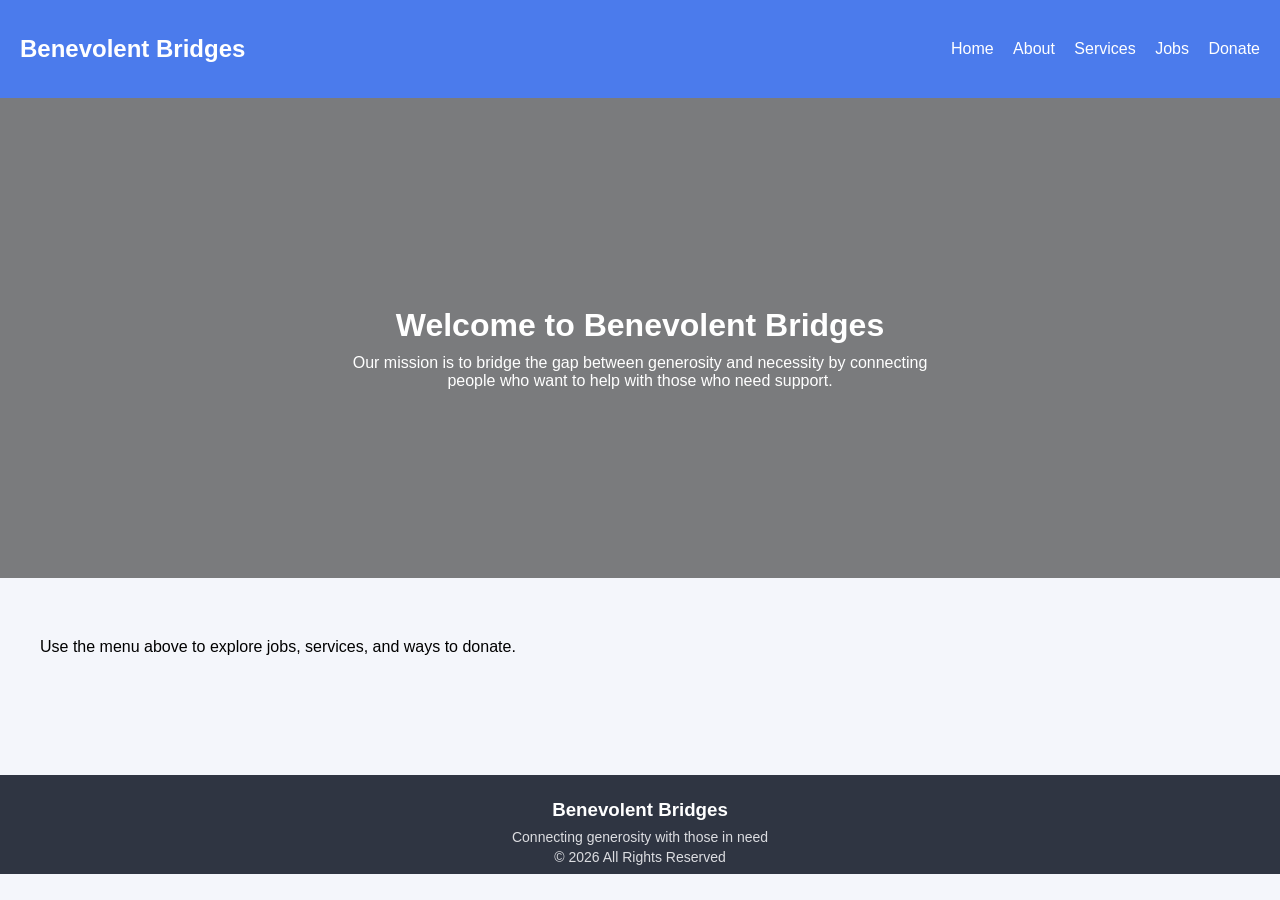
<file: index.html>
<!DOCTYPE html>
<html>
<head>
<meta charset="UTF-8">
<meta name="viewport" content="width=device-width, initial-scale=1.0">
    <title>Home | Benevolent Bridges</title>

    <!-- Link common CSS -->
    <link rel="stylesheet" href="css/style.css">
</head>

<body>

    <!-- HEADER -->
    <div class="header">
        <h2>Benevolent Bridges</h2>

        <div class="nav">
            <a href="index.html">Home</a>
            <a href="pages/about.html">About</a>
            <a href="pages/services.html">Services</a>
            <a href="pages/jobs.html">Jobs</a>
            <a href="pages/donate.html">Donate</a>
        </div>
    </div>

    <!-- HERO SECTION -->
    <div class="hero">
        <h1>Welcome to Benevolent Bridges</h1>
        <p>
            Our mission is to bridge the gap between generosity and necessity
            by connecting people who want to help with those who need support.
        </p>
    </div>

    <!-- NORMAL CONTENT -->
    <div class="content">
        <p>
            Use the menu above to explore jobs, services, and ways to donate.
        </p>
    </div>
    <div class="footer">
    <h3>Benevolent Bridges</h3>
    <p>Connecting generosity with those in need</p>
    <p>© 2026 All Rights Reserved</p>
</div>

</body>
</html>
</file>
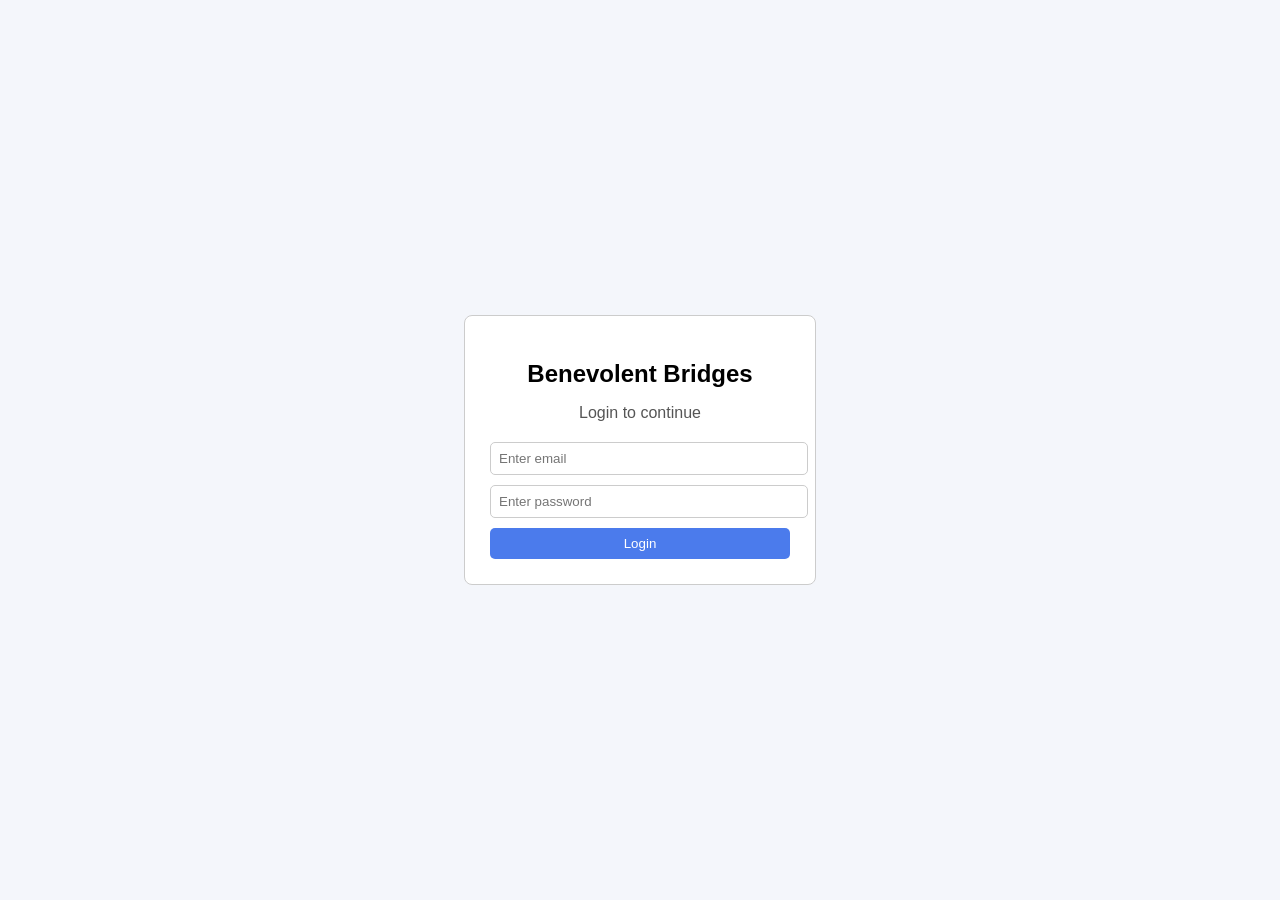
<file: login.html>
<!DOCTYPE html>
<html>
<head>
    <title>Login | Benevolent Bridges</title>

    <!-- Link CSS -->
    <link rel="stylesheet" href="css/login.css">
</head>

<body>

    <div class="login-box">
        <h2>Benevolent Bridges</h2>
        <p>Login to continue</p>

        <input type="text" id="email" placeholder="Enter email">
        <input type="password" id="password" placeholder="Enter password">

        <button onclick="login()">Login</button>
    </div>

    <!-- Link JavaScript -->
    <script src="js/login.js"></script>

</body>
</html>
</file>
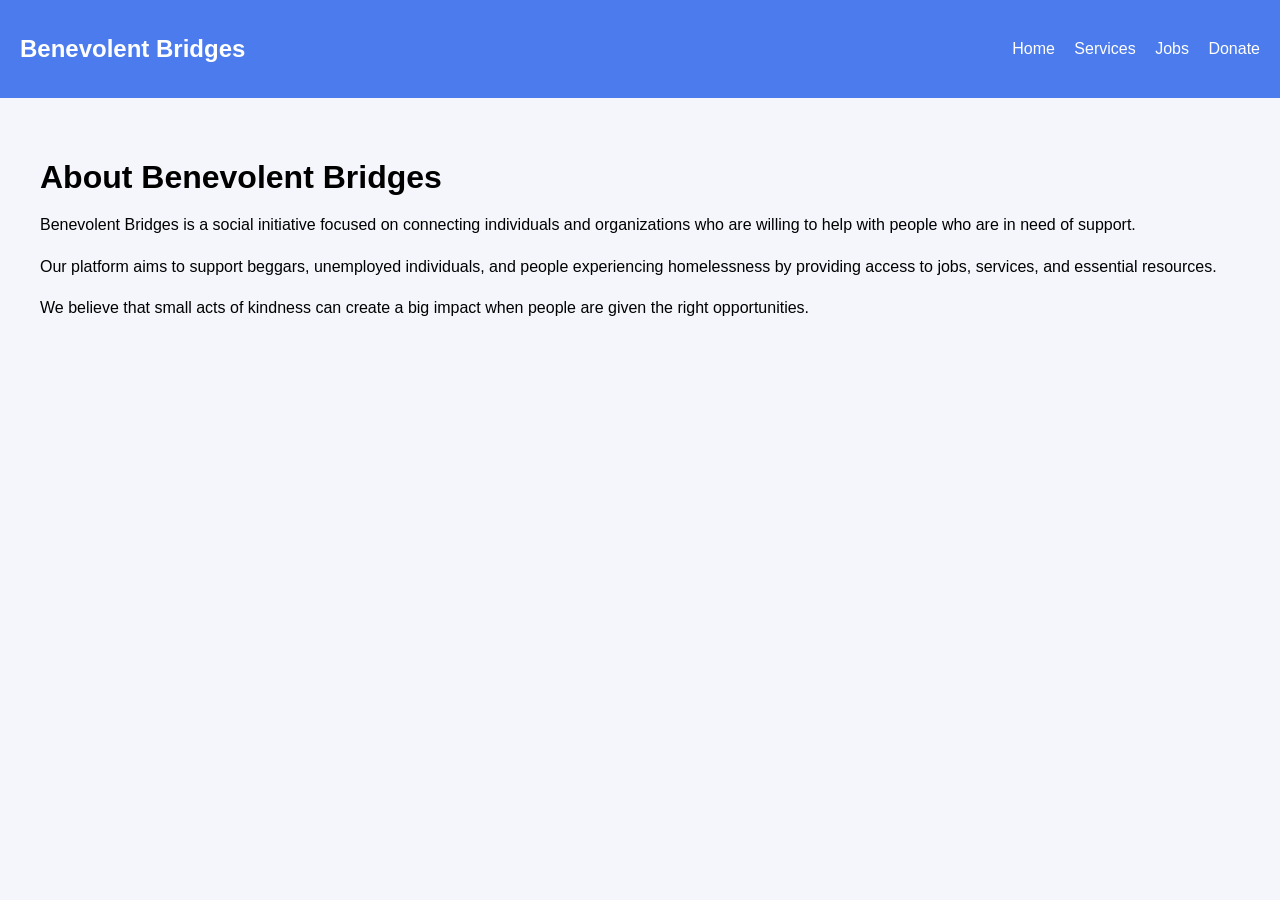
<file: pages/about.html>
<!DOCTYPE html>
<html>
<head>
    <title>About | Benevolent Bridges</title>

    <!-- Link common CSS -->
    <link rel="stylesheet" href="../css/style.css">
</head>

<body>

    <!-- HEADER -->
    <div class="header">
        <h2>Benevolent Bridges</h2>

        <div class="nav">
            <a href="../index.html">Home</a>

            <a href="services.html">Services</a>
            <a href="jobs.html">Jobs</a>
            <a href="donate.html">Donate</a>
        </div>
    </div>

    <!-- MAIN CONTENT -->
    <div class="content">
        <h1>About Benevolent Bridges</h1>

        <p>
            Benevolent Bridges is a social initiative focused on connecting
            individuals and organizations who are willing to help with
            people who are in need of support.
        </p>

        <p>
            Our platform aims to support beggars, unemployed individuals,
            and people experiencing homelessness by providing access to
            jobs, services, and essential resources.
        </p>

        <p>
            We believe that small acts of kindness can create a big impact
            when people are given the right opportunities.
        </p>
    </div>

</body>
</html>
</file>
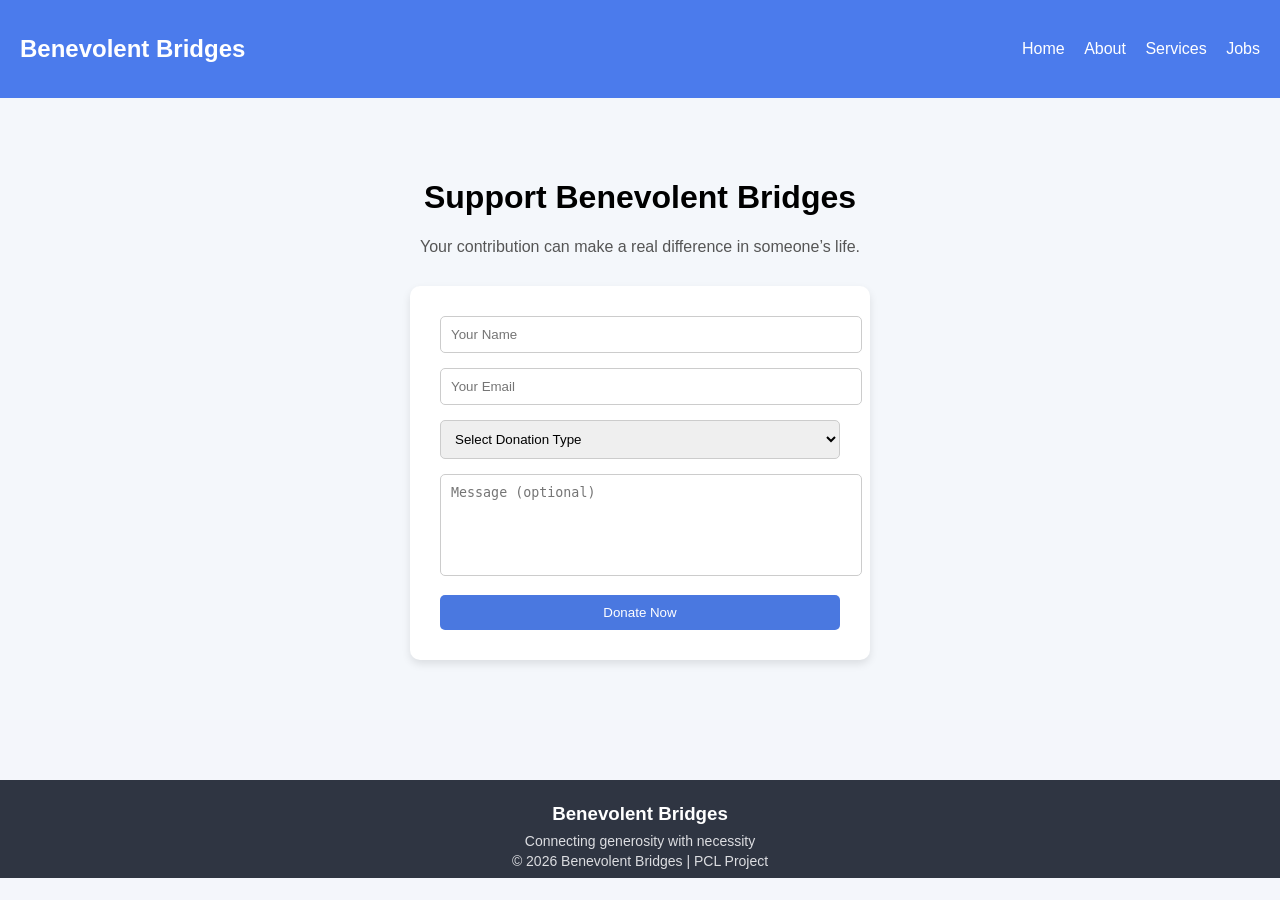
<file: pages/donate.html>
<!DOCTYPE html>
<html>
<head>
    <title>Donate | Benevolent Bridges</title>

    <!-- Link common CSS -->
    <link rel="stylesheet" href="../css/style.css">
</head>

<body>

    <!-- HEADER -->
    <div class="header">
        <h2>Benevolent Bridges</h2>

        <div class="nav">
           <a href="../index.html">Home</a>

            <a href="about.html">About</a>
            <a href="services.html">Services</a>
            <a href="jobs.html">Jobs</a>
        </div>
    </div>

    <!-- MAIN CONTENT -->
    <!-- DONATE SECTION -->
<div class="donate-section">
    <h1>Support Benevolent Bridges</h1>
    <p>Your contribution can make a real difference in someone’s life.</p>

    <form class="donate-form">
        <input type="text" placeholder="Your Name" required>

        <input type="email" placeholder="Your Email" required>

        <select required>
            <option value="">Select Donation Type</option>
            <option>Food</option>
            <option>Clothes</option>
            <option>Education Support</option>
            <option>Financial Help</option>
        </select>

        <textarea placeholder="Message (optional)"></textarea>

        <button type="button" onclick="thankYou()">Donate Now</button>
    </form>
</div>
<!-- FOOTER -->
<div class="footer">
    <h3>Benevolent Bridges</h3>
    <p>Connecting generosity with necessity</p>
    <p>© 2026 Benevolent Bridges | PCL Project</p>
</div>
<script>
function thankYou() {
    alert("Thank you for your kindness! Our team will contact you soon.");
}
</script>


</body>
</html>
</file>
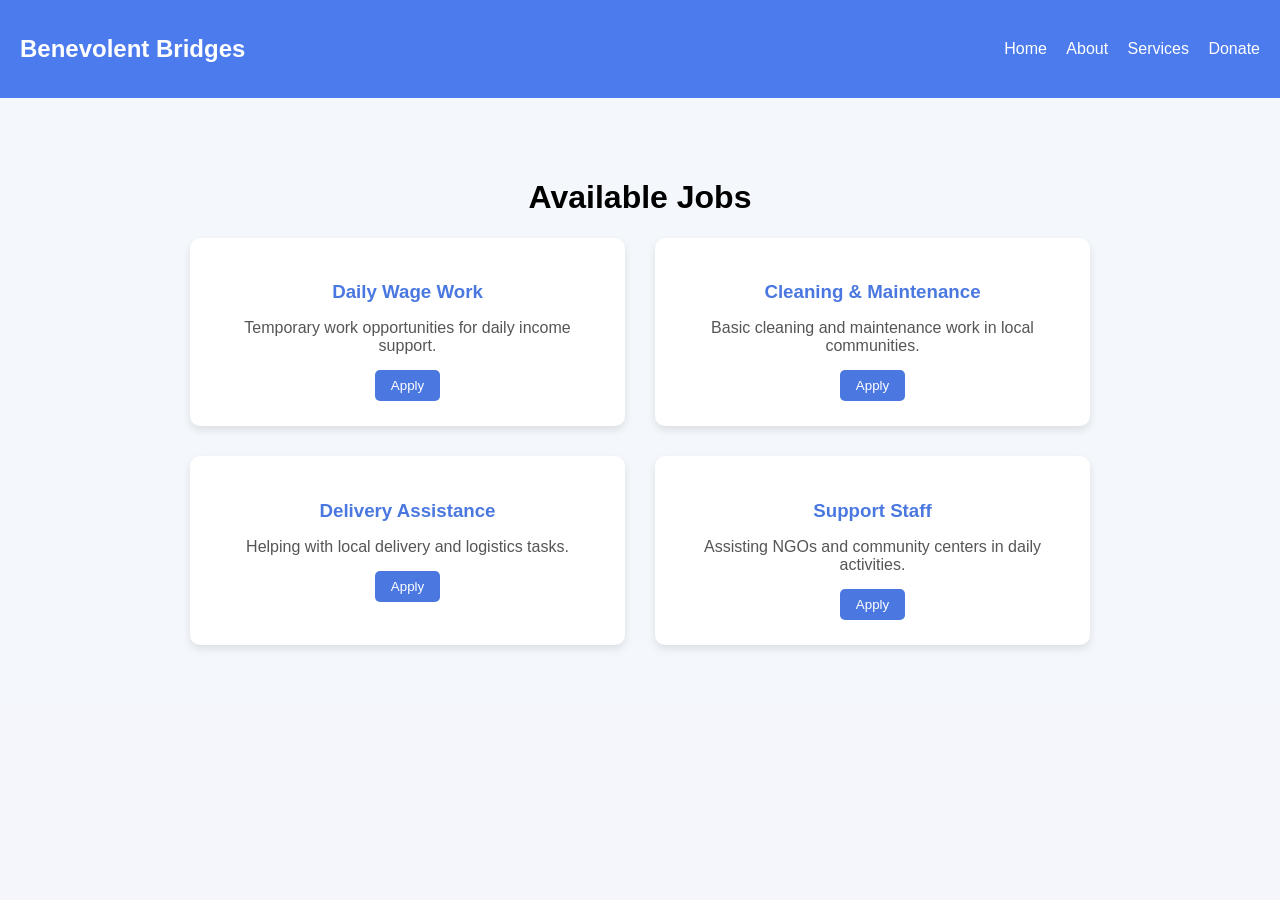
<file: pages/jobs.html>
<!DOCTYPE html>
<html>
<head>
    <title>Jobs | Benevolent Bridges</title>

    <!-- Link common CSS -->
    <link rel="stylesheet" href="../css/style.css">
</head>

<body>

    <!-- HEADER -->
    <div class="header">
        <h2>Benevolent Bridges</h2>

        <div class="nav">
            <a href="../index.html">Home</a>

            <a href="about.html">About</a>
            <a href="services.html">Services</a>
            <a href="donate.html">Donate</a>
        </div>
    </div>

    <!-- MAIN CONTENT -->
<!-- JOBS SECTION -->
<div class="jobs-section">
    <h1>Available Jobs</h1>

    <div class="jobs-container">

        <div class="job-card">
            <h3>Daily Wage Work</h3>
            <p>Temporary work opportunities for daily income support.</p>
            <button>Apply</button>
        </div>

        <div class="job-card">
            <h3>Cleaning & Maintenance</h3>
            <p>Basic cleaning and maintenance work in local communities.</p>
            <button>Apply</button>
        </div>

        <div class="job-card">
            <h3>Delivery Assistance</h3>
            <p>Helping with local delivery and logistics tasks.</p>
            <button>Apply</button>
        </div>

        <div class="job-card">
            <h3>Support Staff</h3>
            <p>Assisting NGOs and community centers in daily activities.</p>
            <button>Apply</button>
        </div>

    </div>
</div>


</body>
</html>
</file>
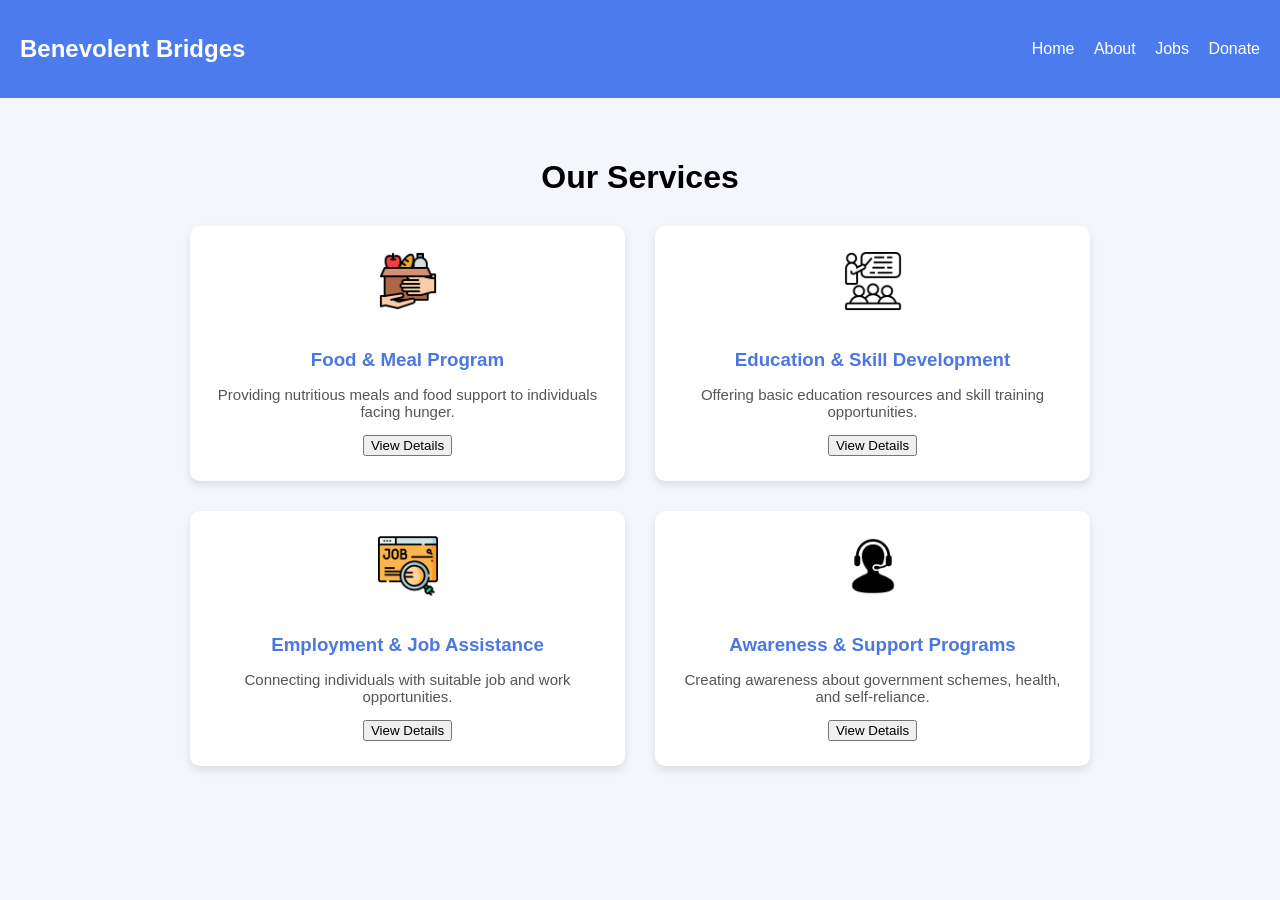
<file: pages/services.html>
<!DOCTYPE html>
<html>
<head>
    <title>Services | Benevolent Bridges</title>
    <link rel="stylesheet" href="../css/style.css">
</head>

<body>

    <!-- HEADER -->
    <div class="header">
        <h2>Benevolent Bridges</h2>
        <div class="nav">
            <a href="../index.html">Home</a>
            <a href="about.html">About</a>
            <a href="jobs.html">Jobs</a>
            <a href="donate.html">Donate</a>
        </div>
    </div>

    <!-- SERVICES SECTION -->
    <div class="services-section">
        <h1>Our Services</h1>

        <div class="services-container">

            <!-- FOOD SERVICE -->
            <div class="service-card">
                <img src="../images/food.png" alt="Food Service">
                <h3>Food & Meal Program</h3>
                <p>Providing nutritious meals and food support to individuals facing hunger.</p>
               
                 <button>View Details</button>
            </div>

            <!-- EDUCATION SERVICE -->
            <div class="service-card">
                <img src="../images/education.png" alt="Education Service">
                <h3>Education & Skill Development</h3>
                <p>Offering basic education resources and skill training opportunities.</p>
                <button>View Details</button>
               
            </div>

            <!-- JOB SERVICE -->
            <div class="service-card">
                <img src="../images/jobs.png" alt="Job Service">
                <h3>Employment & Job Assistance</h3>
                <p>Connecting individuals with suitable job and work opportunities.</p>
                <button>View Details</button>
            </div>

            <!-- AWARENESS SERVICE -->
            <div class="service-card">
                <img src="../images/awareness.png" alt="Awareness Service">
                <h3>Awareness & Support Programs</h3>
                <p>Creating awareness about government schemes, health, and self-reliance.</p>
                <button>View Details</button>
            </div>

        </div>
    </div>

</body>
</html>
</file>
<file: css/style.css>
/* Reset */
body {
    margin: 0;
    font-family: Arial, sans-serif;
    background-color: #f4f6fb;
}

/* Header */
.header {
    background-color: #4b7bec;
    color: white;
    padding: 15px 20px;

    display: flex;
    justify-content: space-between;
    align-items: center;
}

/* Navigation */
.nav a {
    color: white;
    text-decoration: none;
    margin-left: 15px;
    font-size: 16px;
}

.nav a:hover{
    text-decoration: underline;
}

/* Main content */
.content {
    padding: 40px;
}

.content h1 {
    margin-bottom: 15px;
}

.content p {
    font-size: 16px;
    line-height: 1.6;
}
/* Home page hero section */
.hero {
    height: 400px;
    

    background-size: cover;
    background-image:linear-gradient(rgba(0,0,0,0.5), rgba(0,0,0,0.5)),
    url("https://www.dutchnews.nl/wpcms/wp-content/uploads/2020/04/Depositphotos_172581458_l-2015.jpg");
    background-position: center;

    color: white;
    text-align: center;

    display: flex;
    flex-direction: column;
    justify-content: center;
    padding: 40px;


}

.hero h1 {
    font-size: 32px;
    margin-bottom: 10px;
}

.hero p {
    font-size: 16px;
    max-width: 600px;
    margin: 0 auto;
}

/* Services Page */
.services-section {
    padding: 40px;
    text-align: center;
    
}

.services-section h1 {
    margin-bottom: 30px;
   
}

.services-container {
    display: grid;
    grid-template-columns: repeat(2, 1fr);
    gap: 30px;
    max-width: 900px;
    margin: auto;
    
}

.service-card {
    background-color: white;
    padding: 25px;
    border-radius: 10px;
    box-shadow: 0 4px 8px rgba(0,0,0,0.1);
   
    
}

.service-card h3 {
    margin-bottom: 10px;
    color: #4a78e0;
    
}

.service-card p {
    color: #555;
    font-size: 15px;
}

/* Service icons */
.service-card img {
    width: 60px;
    height: 60px;
    margin-bottom: 15px;
}

/* Jobs Page */
.jobs-section {
    padding: 60px 40px;
    background-color: #f4f7fb;
    text-align: center;
}

.jobs-container {
    display: grid;
    grid-template-columns: repeat(2, 1fr);
    gap: 30px;
    max-width: 900px;
    margin: auto;
}

.job-card {
    background-color: white;
    padding: 25px;
    border-radius: 10px;
    box-shadow: 0 4px 8px rgba(0,0,0,0.1);
}

.job-card h3 {
    margin-bottom: 10px;
    color: #4a78e0;
}

.job-card p {
    margin-bottom: 15px;
    color: #555;
}

.job-card button {
    padding: 8px 16px;
    background-color: #4a78e0;
    color: white;
    border: none;
    border-radius: 5px;
    cursor: pointer;
}

.job-card button:hover {
    background-color: #365dc9;
}

/* Donate Page */
.donate-section {
    padding: 60px 40px;
    background-color: #f4f7fb;
    text-align: center;
}

.donate-section p {
    margin-bottom: 30px;
    color: #555;
}

.donate-form {
    max-width: 400px;
    margin: auto;
    background-color: white;
    padding: 30px;
    border-radius: 10px;
    box-shadow: 0 4px 8px rgba(0,0,0,0.1);
}

.donate-form input,
.donate-form select,
.donate-form textarea {
    width: 100%;
    padding: 10px;
    margin-bottom: 15px;
    border: 1px solid #ccc;
    border-radius: 5px;
}

.donate-form textarea {
    resize: none;
    height: 80px;
}

.donate-form button {
    width: 100%;
    padding: 10px;
    background-color: #4a78e0;
    color: white;
    border: none;
    border-radius: 5px;
    cursor: pointer;
}

.donate-form button:hover {
    background-color: #365dc9;
}
/* Footer */
.footer {
    background-color: #2f3542;
    color: white;
    text-align: center;
    padding: 5px 5px;
    margin-top: 60px;
}

.footer h3 {
    margin-bottom: 8px;
}

.footer p {
    font-size: 14px;
    margin: 4px 0;
    color: #dcdde1;
}
</file>
<file: css/login.css>
/* Page background */
body {
    margin: 0;
    font-family: Arial, sans-serif;
    background-color: #f4f6fb;
    height: 100vh;

    display: flex;
    justify-content: center;
    align-items: center;
}

/* Login box */
 .login-box {
    background-color: white;
    width: 300px;
    padding: 25px;
    border-radius: 8px;
    text-align: center;
    border: 1px solid #ccc;
} 

/* Heading */
.login-box h2 {
    margin-bottom: 10px;
}

/* Text */
.login-box p {
    margin-bottom: 20px;
    color: #555;
}

/* Inputs */
.login-box input {
    width: 100%;
    padding: 8px;
    margin-bottom: 10px;
    border: 1px solid #ccc;
    border-radius: 5px;
}

/* Button */
.login-box button {
    width: 100%;
    padding: 8px;
    background-color: #4b7bec;
    color: white;
    border: none;
    border-radius: 5px;
    cursor: pointer;
    
}

.login-box button:hover {
    background-color: #3867d6;
}
</file>
